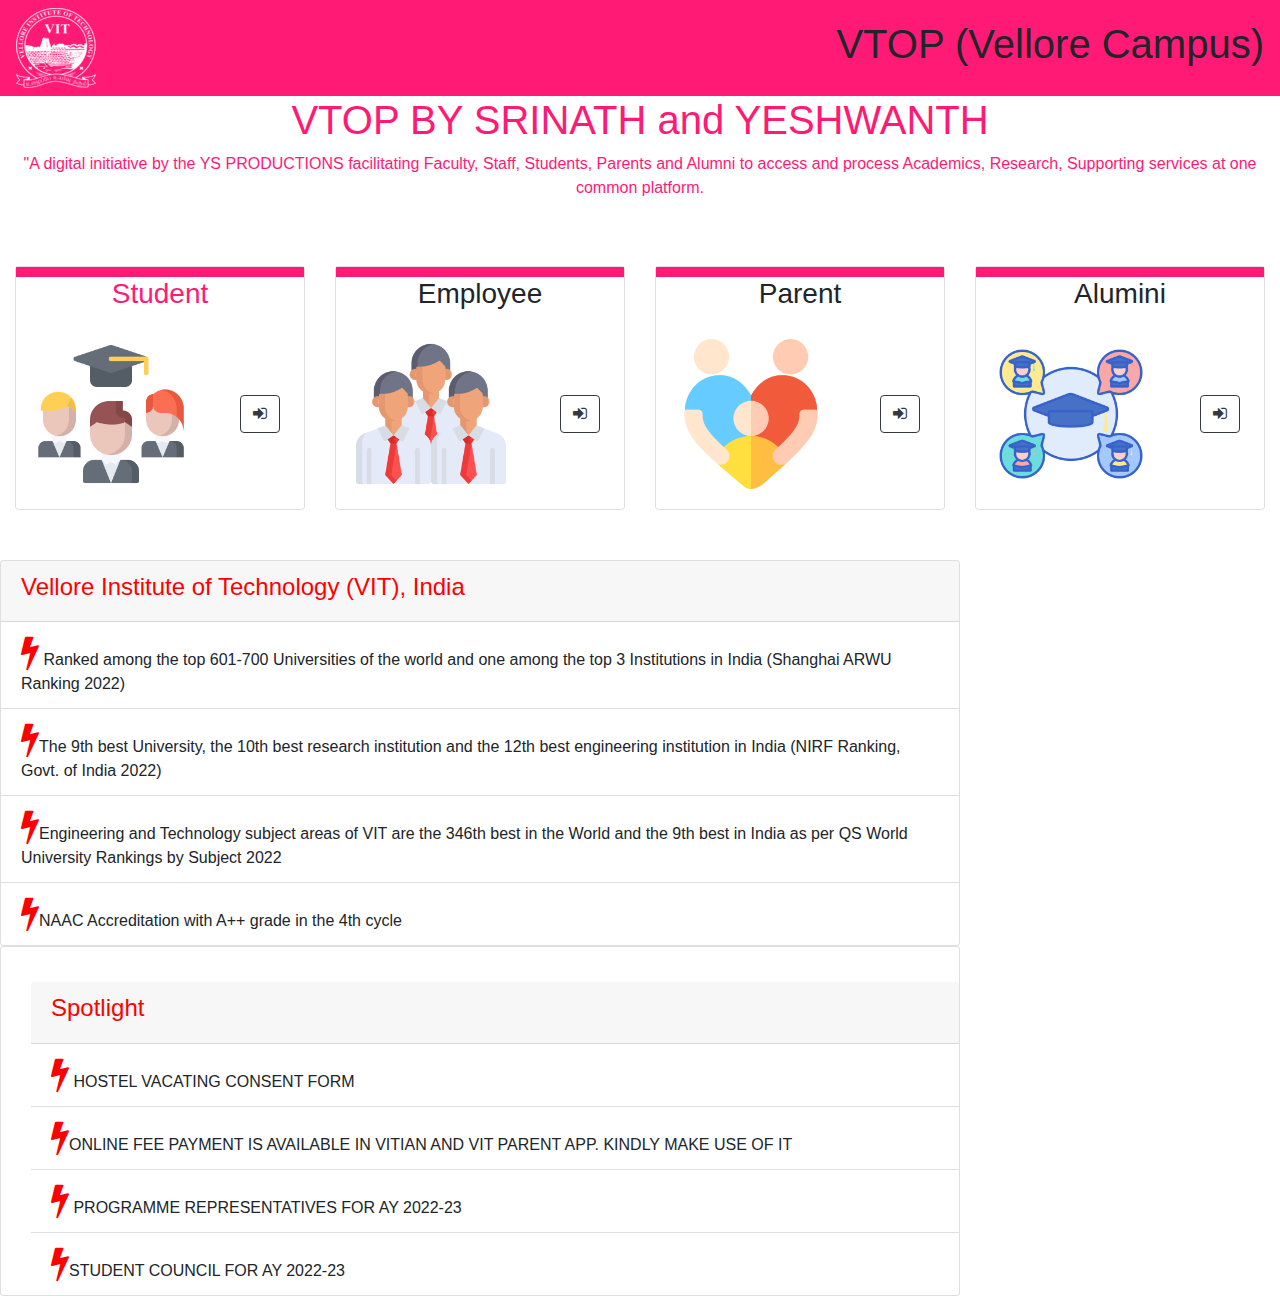
<file: index.html>
<!DOCTYPE html>
<html lang="en" dir="ltr">
  <head>
    <meta charset="utf-8">
    <title>VTOP</title>
    <link rel="stylesheet" href="vtop.css">
    <link rel="stylesheet" href="https://maxcdn.bootstrapcdn.com/bootstrap/4.0.0/css/bootstrap.min.css" integrity="sha384-Gn5384xqQ1aoWXA+058RXPxPg6fy4IWvTNh0E263XmFcJlSAwiGgFAW/dAiS6JXm" crossorigin="anonymous">
    <meta name="viewport" content="width=device-width, initial-scale=1">
<link rel="stylesheet" href="https://cdnjs.cloudflare.com/ajax/libs/font-awesome/4.7.0/css/font-awesome.min.css">
  </head>
  <body>
    <div class="navbar">
      <img src="VITLogoEmblem.png" alt="vit">
      <h1>VTOP (Vellore Campus)</h1>
    </div>
    <div class="topcontent">
      <h1>VTOP BY SRINATH and YESHWANTH</h1>
      <p>"A digital initiative by the YS PRODUCTIONS facilitating Faculty, Staff, Students, Parents and Alumni to access and process Academics, Research, Supporting services at one common platform.</p>
    </div>

<div class="container-fluid">
        <div class="row">

          <div class="student-column col-lg-3 col-md-4">
            <div class="card">
              <div class="colors">

              </div>
                <h3 class="rowtitle"style="color: #ff1a75">Student</h3>
              <div class="card-body">
                <img class="images" src="students.png" alt="logo">
                <button onclick="myFunc()" class="btn btn-outline-dark" type="button"><i class="fa fa-sign-in"></i></button>
                <script>
                function myFunc(){
                window.open("log.html");
                }
                </script>
              </div>
            </div>
          </div>

          <div class="student-column col-lg-3 col-md-4">
            <div class="card">
              <div class="colors">

              </div>
                <h3 class="rowtitle">Employee</h3>
              <div class="card-body">
                <img class="images" src="employee.png" alt="logo">
                <button class="btn btn-outline-dark" type="button"><i class="fa fa-sign-in"></i></button>
              </div>
            </div>
          </div>

          <div class="student-column col-lg-3 col-md-4">
            <div class="card">
              <div class="colors">

              </div>
                <h3 class="rowtitle">Parent</h3>
              <div class="card-body">
                <img class="images" src="parent.png" alt="logo">
                <button class="btn btn-outline-dark" type="button"><i class="fa fa-sign-in"></i></button>
              </div>
            </div>
          </div>
          <div class="student-column col-lg-3 col-md-4">
            <div class="card">
              <div class="colors">

              </div>
                <h3 class="rowtitle">Alumini</h3>
              <div class="card-body">
                <img class="images" src="alumni.png" alt="logo">
                <button class="btn btn-outline-dark" type="button"><i class="fa fa-sign-in"></i></button>
              </div>
            </div>
          </div>

<div class="row-spot">
  <div class="card" style="width: 60rem;">
  <div class="card-header">
    <h4 class="headcard">Vellore Institute of Technology (VIT), India</h4>
  </div>
  <ul class="list-group list-group-flush">
    <li class="list-group-item"><i class="fa fa-bolt" style="font-size:36px;color:red"></i>
Ranked among the top 601-700 Universities of the world and one among the top 3 Institutions in India (Shanghai ARWU Ranking 2022)</li>
    <li class="list-group-item"><i class="fa fa-bolt" style="font-size:36px;color:red"></i>The 9th best University, the 10th best research institution and the 12th best engineering institution in India (NIRF Ranking, Govt. of India 2022)</li>
    <li class="list-group-item"><i class="fa fa-bolt" style="font-size:36px;color:red"></i>Engineering and Technology subject areas of VIT are the 346th best in the World and the 9th best in India as per QS World University Rankings by Subject 2022</li>
    <li class="list-group-item"><i class="fa fa-bolt" style="font-size:36px;color:red"></i>NAAC Accreditation with A++ grade in the 4th cycle
</li>


  </ul>
</div>
</div>
<div class="card" style="width: 60rem;padding-left:30px;padding-top:35px">
<div class="card-header">
  <h4 class="headcard">Spotlight</h4>
</div>
<ul class="list-group list-group-flush">
  <li class="list-group-item"><i class="fa fa-bolt" style="font-size:36px;color:red"></i>
HOSTEL VACATING CONSENT FORM</li>
  <li class="list-group-item"><i class="fa fa-bolt" style="font-size:36px;color:red"></i>ONLINE FEE PAYMENT IS AVAILABLE IN VITIAN AND VIT PARENT APP. KINDLY MAKE USE OF IT</li>
  <li class="list-group-item"><i class="fa fa-bolt" style="font-size:36px;color:red"></i>
PROGRAMME REPRESENTATIVES FOR AY 2022-23</li>
  <li class="list-group-item"><i class="fa fa-bolt" style="font-size:36px;color:red"></i>STUDENT COUNCIL FOR AY 2022-23</li>


</ul>
</div>
</div>


        </div>
      </div>
  </body>
</html>
</file>
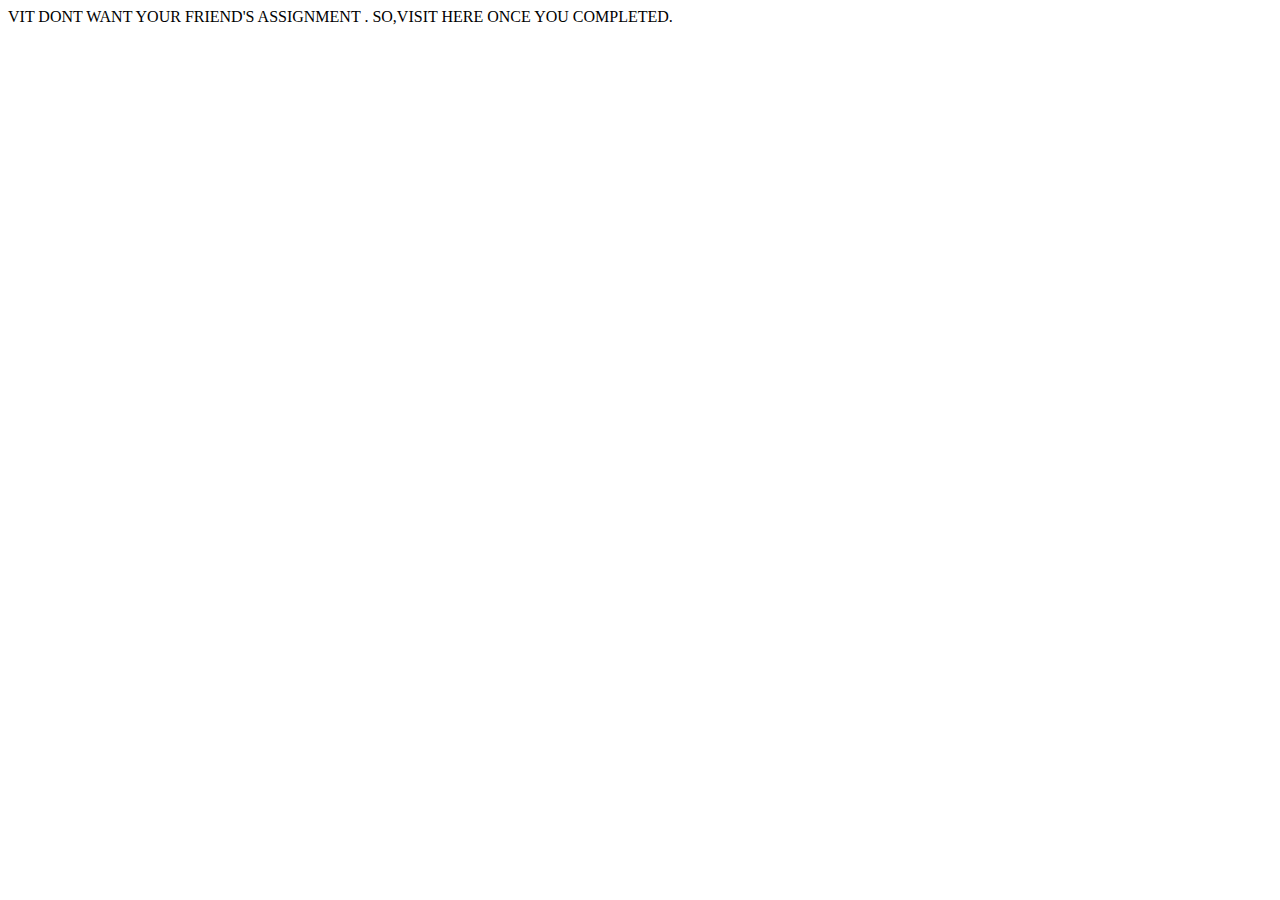
<file: assign.html>
<!DOCTYPE html>
<html lang="en">
<head>
    <meta charset="UTF-8">
    <meta http-equiv="X-UA-Compatible" content="IE=edge">
    <meta name="viewport" content="width=device-width, initial-scale=1.0">
    <title>Document</title>
</head>
<body>
    VIT DONT WANT YOUR FRIEND'S ASSIGNMENT . SO,VISIT HERE ONCE YOU COMPLETED. 
</body>
</html>
</file>
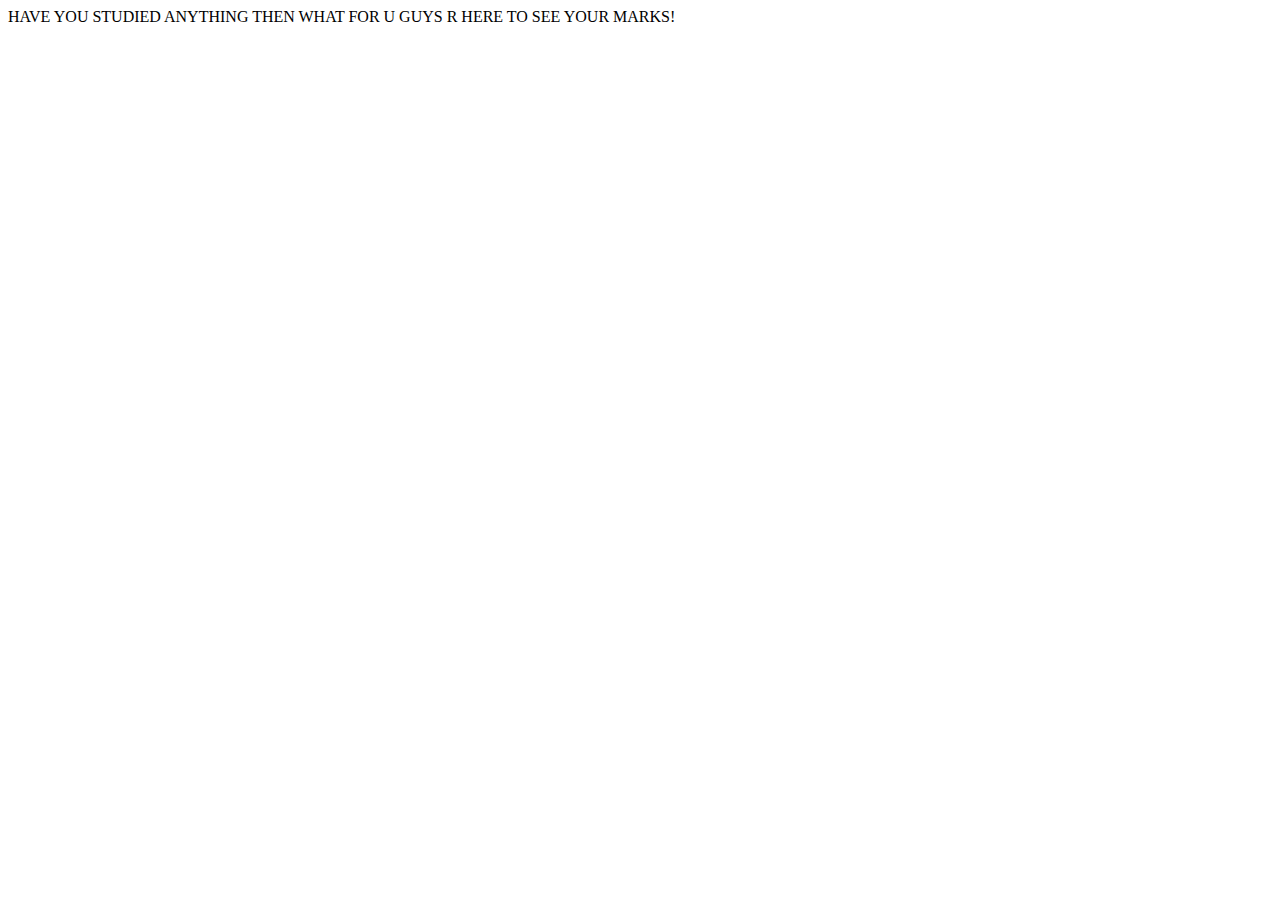
<file: grade.html>
<!DOCTYPE html>
<html lang="en">
<head>
    <meta charset="UTF-8">
    <meta http-equiv="X-UA-Compatible" content="IE=edge">
    <meta name="viewport" content="width=device-width, initial-scale=1.0">
    <title>Document</title>
</head>
<body>
    HAVE YOU STUDIED ANYTHING THEN WHAT FOR U GUYS R HERE TO SEE YOUR MARKS!
</body>
</html>
</file>
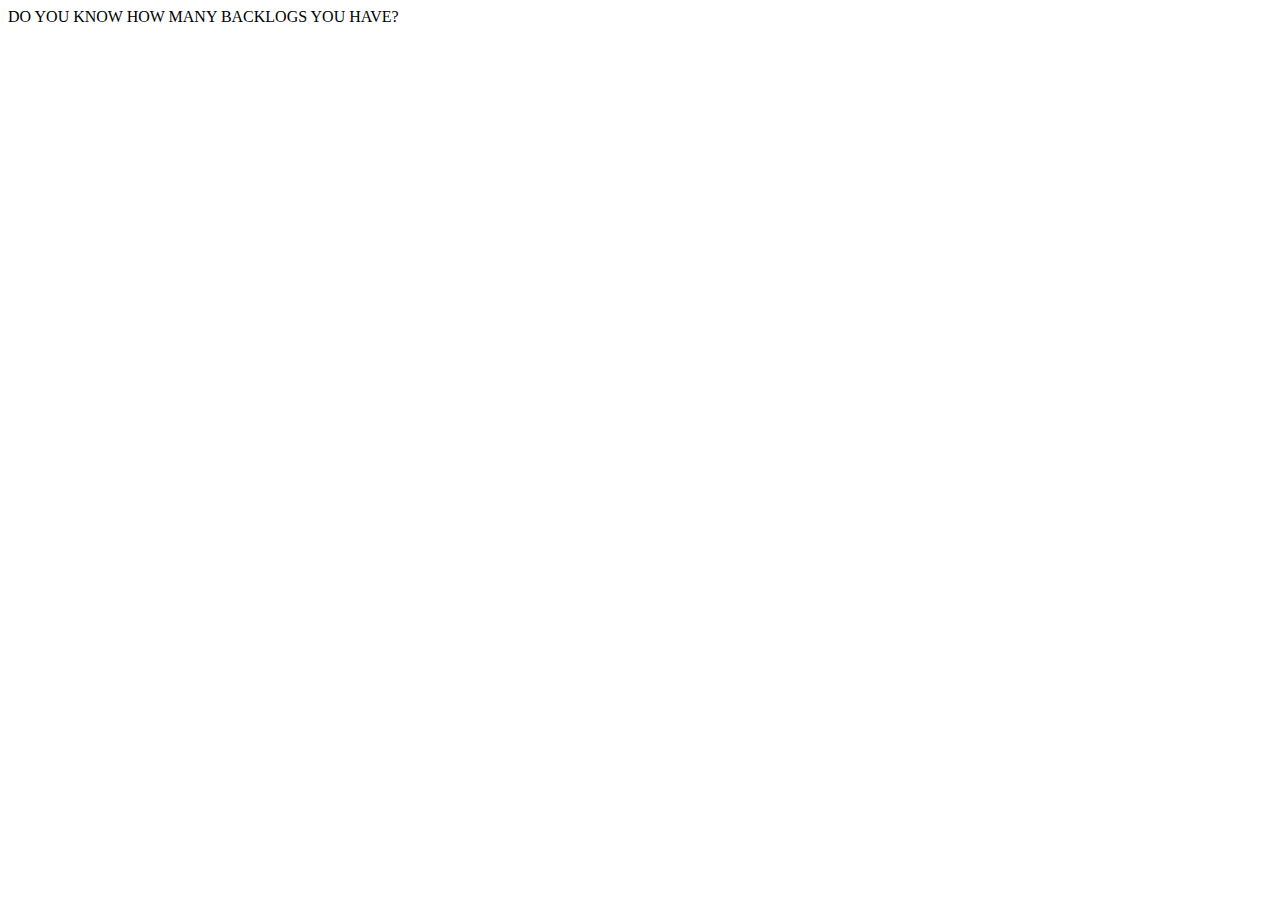
<file: grades.html>
<!DOCTYPE html>
<html lang="en">
<head>
    <meta charset="UTF-8">
    <meta http-equiv="X-UA-Compatible" content="IE=edge">
    <meta name="viewport" content="width=device-width, initial-scale=1.0">
    <title>Document</title>
</head>
<body>
    DO YOU KNOW HOW MANY BACKLOGS YOU HAVE?
</body>
</html>
</file>
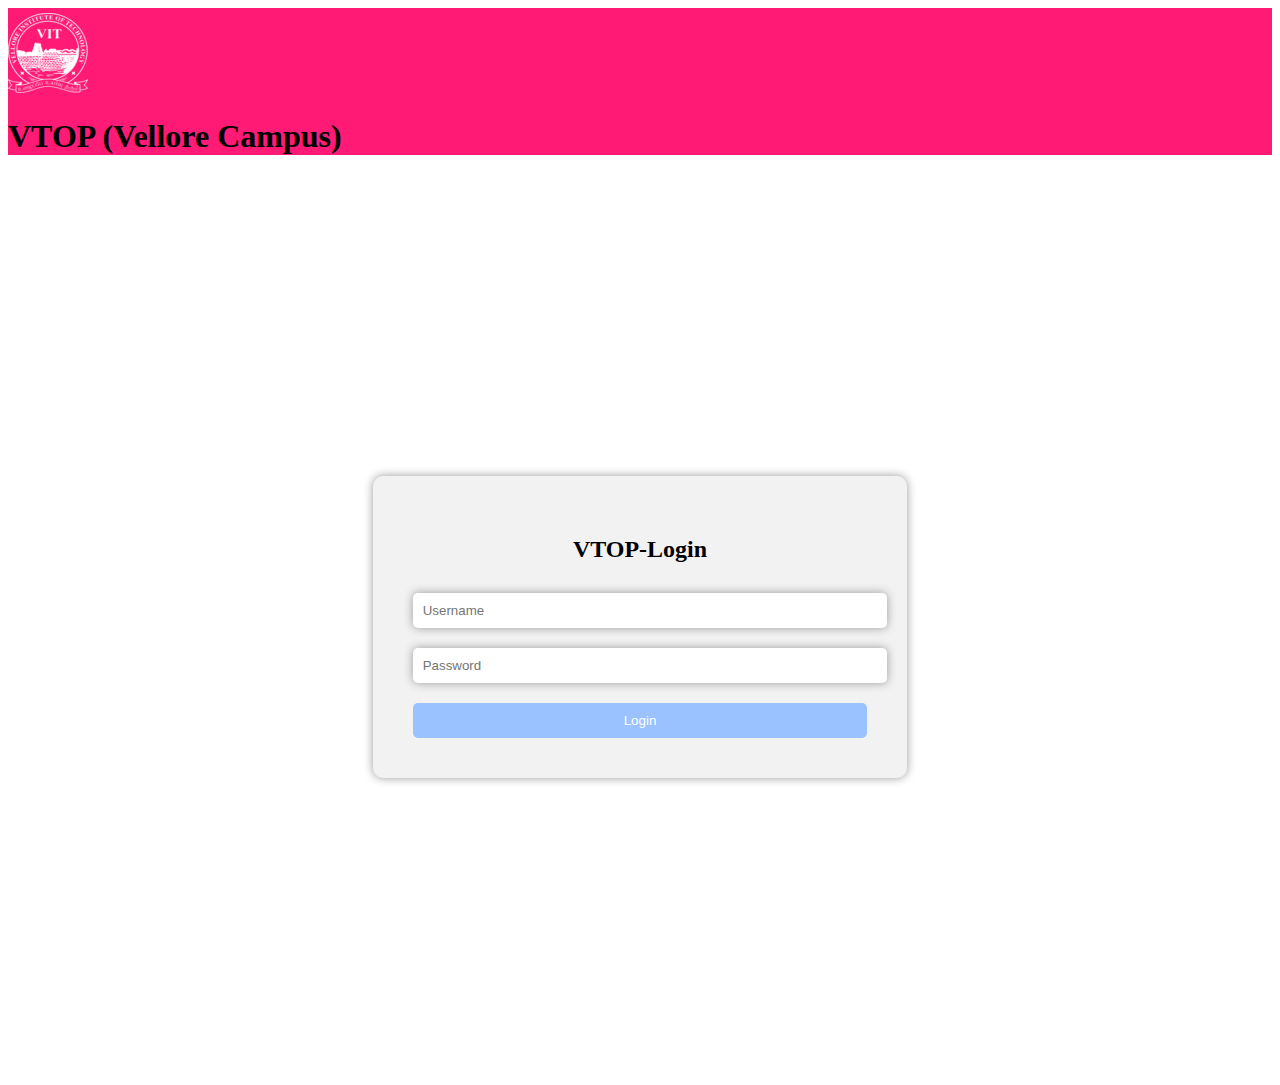
<file: log.html>
<!DOCTYPE html>
<html>
  <head>
    <link rel="stylesheet" type="text/css" href="style1.css">
    <title>Login Page</title>
  </head>
  <body>
      <div class="navbar">
      <img src="VITLogoEmblem.png" alt="vit">
      <h1>VTOP (Vellore Campus)</h1>
    </div>
    <div class="login-container">
      <form action="main.html">
        <h2>VTOP-Login</h2>
        <input type="text" placeholder="Username" required>
        <input type="password" placeholder="Password" required>
        <button type="submit">Login</button>
      </form>
    </div>
  </body>
</html>
</file>
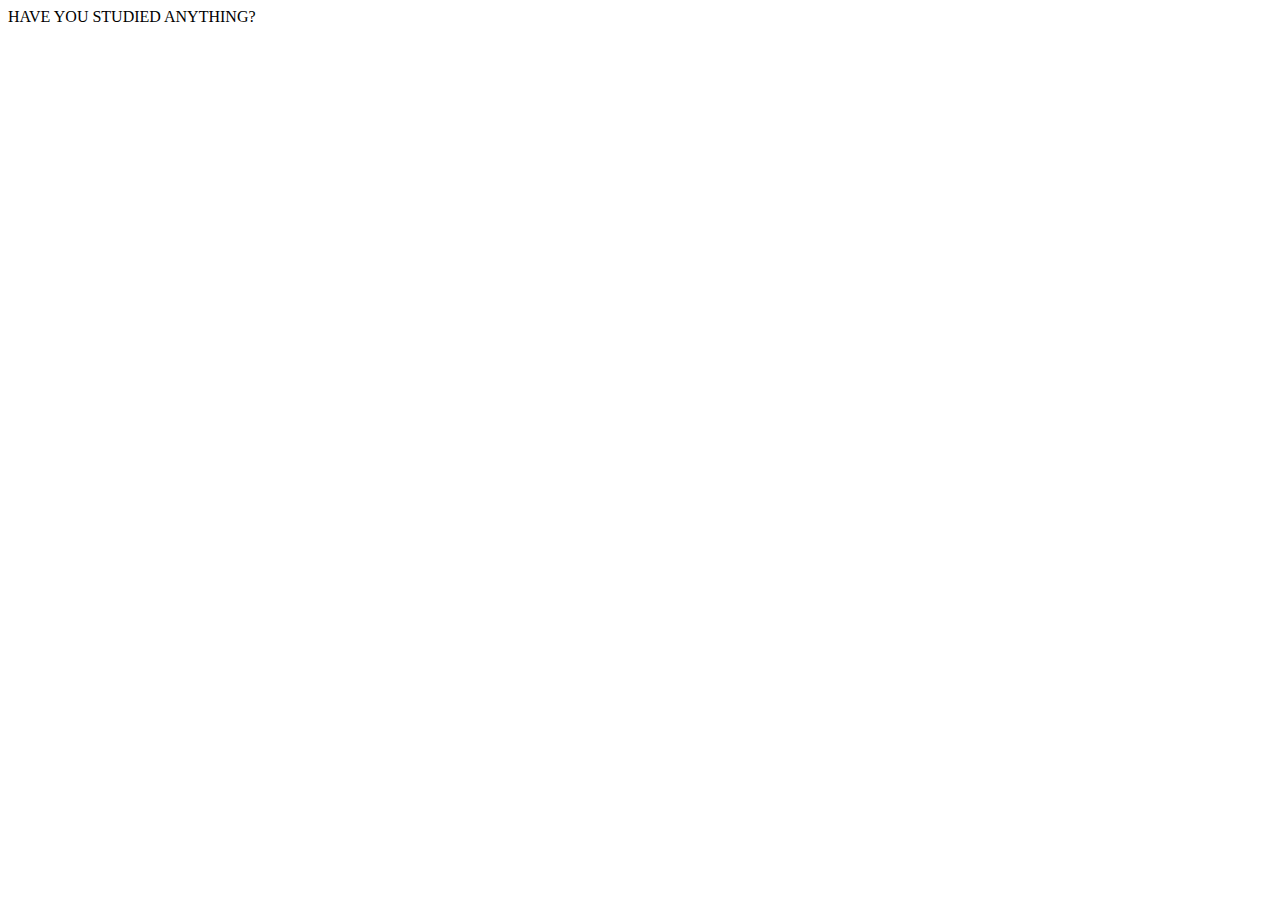
<file: marks.html>
<!DOCTYPE html>
<html lang="en">
<head>
    <meta charset="UTF-8">
    <meta http-equiv="X-UA-Compatible" content="IE=edge">
    <meta name="viewport" content="width=device-width, initial-scale=1.0">
    <title>Document</title>
</head>
<body>
    HAVE YOU STUDIED ANYTHING?
</body>
</html>
</file>
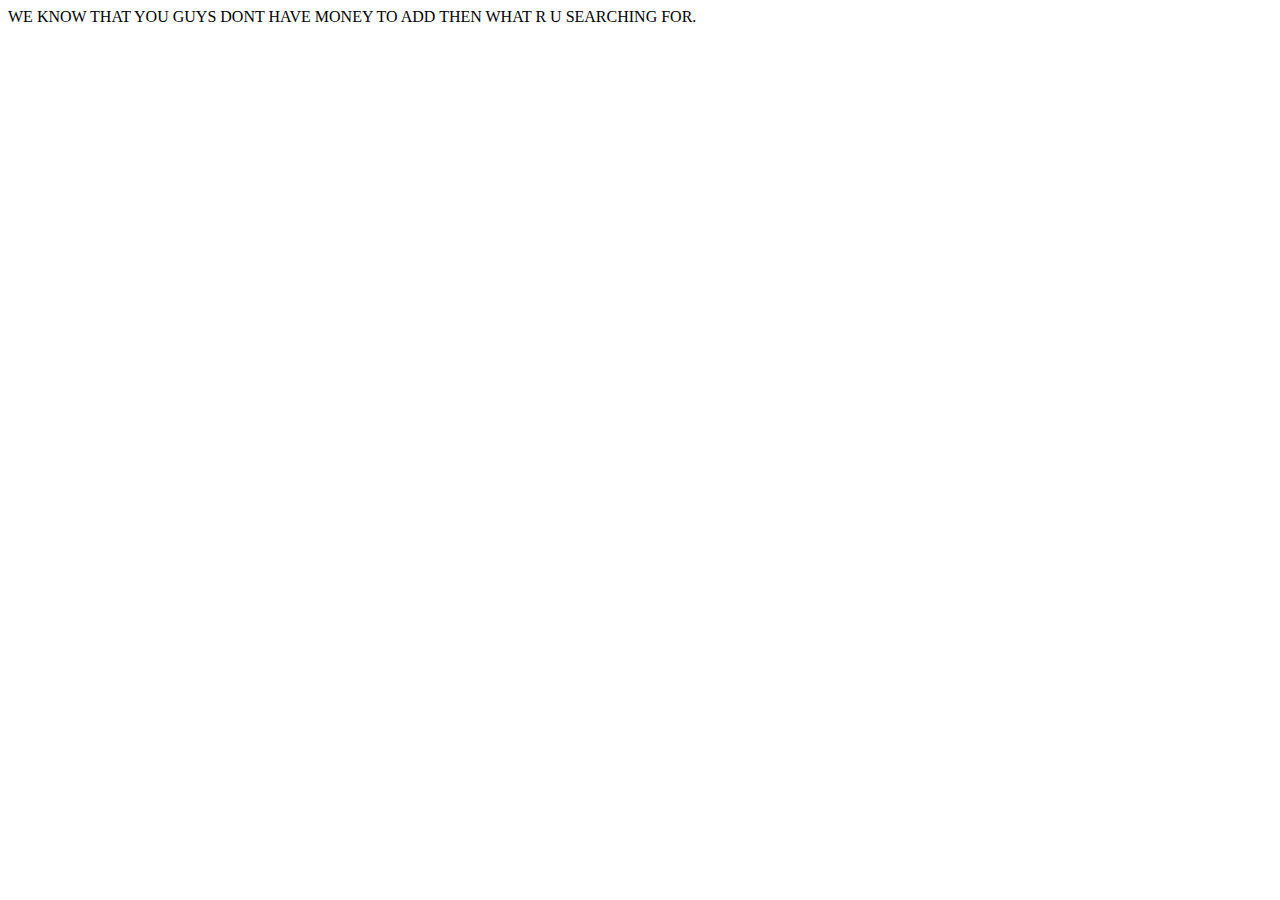
<file: money.html>
<!DOCTYPE html>
<html lang="en">
<head>
    <meta charset="UTF-8">
    <meta http-equiv="X-UA-Compatible" content="IE=edge">
    <meta name="viewport" content="width=device-width, initial-scale=1.0">
    <title>Document</title>
</head>
<body>
    WE KNOW THAT YOU GUYS DONT HAVE MONEY TO ADD THEN WHAT R U SEARCHING FOR.
</body>
</html>
</file>
<file: vtop.css>
.navbar{

  background-color:  #ff1a75;
  padding-top: 5px;
}
.topcontent{
  text-align: center;
  color:  #ff1a75;
}
.row{
  padding-top: 50px;
}
.images{
  max-width: 100%;
  height: 150px;
  padding-right: 50px;
}
.button{
  width: 15px;
}
.row-spot{
  padding-top: 50px;
}
.headcard{
  color: red;
}
.full{
  padding-left: 30px;
}
.colors{
  height: 10px;
  background-color: #ff1a75;
}
.rowtitle{
  text-align: center;
}
</file>
<file: style1.css>
.navbar{

  background-color:  #ff1a75;
  padding-top: 5px;
}
.login-container {
  display: flex;
  justify-content: center;
  align-items: center;
  height: 100vh;
}

form {
  background-color: #f2f2f2;
  padding: 40px;
  border-radius: 10px;
  box-shadow: 0 0 10px 0 #999;
}

h2 {
  text-align: center;
  margin-bottom: 30px;
}

input[type="text"], input[type="password"] {
  width: 100%;
  padding: 10px;
  margin-bottom: 20px;
  border-radius: 5px;
  border: none;
  box-shadow: 0 0 10px 0 #999;
}

button[type="submit"] {
  width: 100%;
  padding: 10px;
  background-color: #99c2ff;
  color: #fff;
  border: none;
  border-radius: 5px;
  cursor: pointer;
}
</file>
